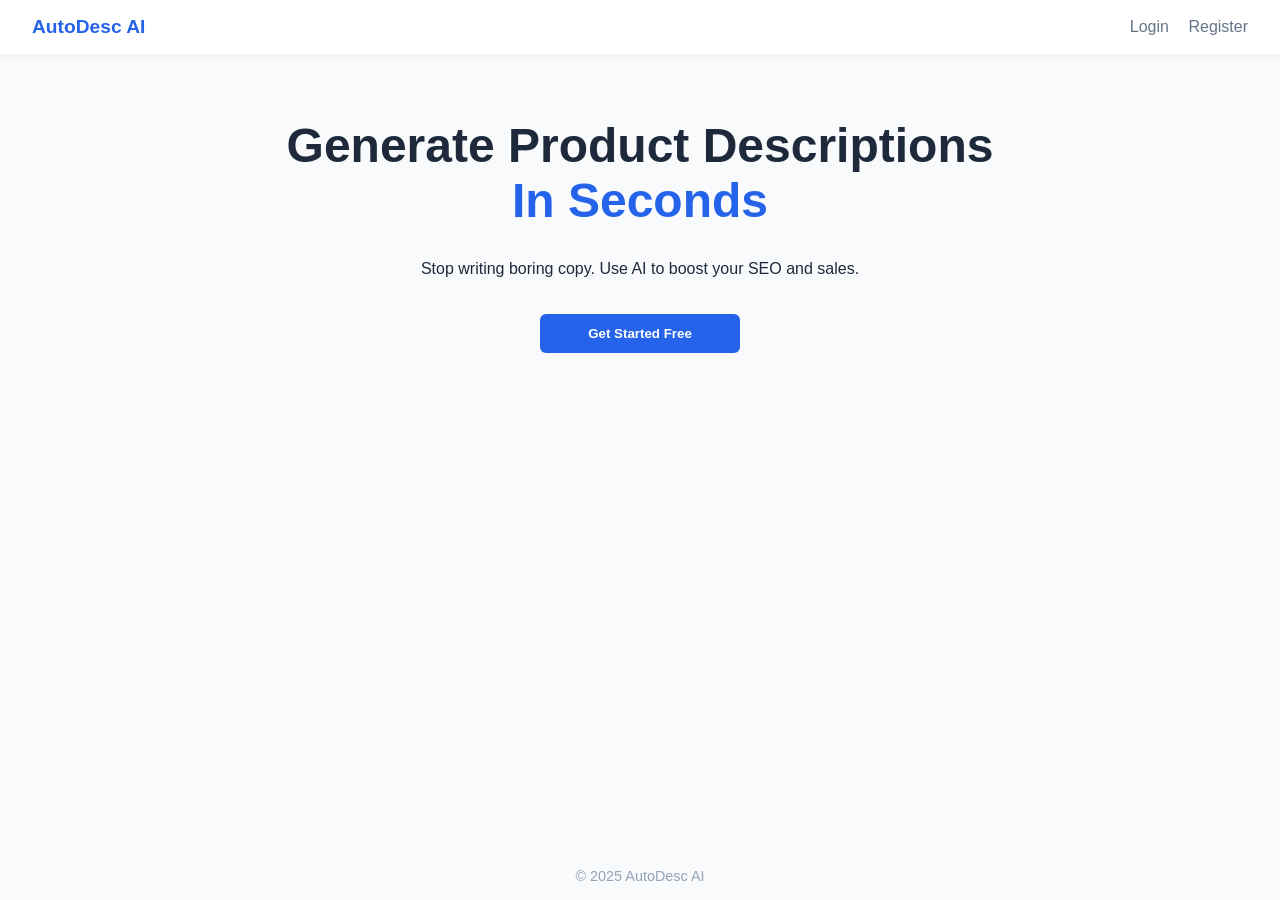
<file: static/index.html>
<!DOCTYPE html>
<html>
<head><link rel="stylesheet" href="style.css"></head>
<body>
    <header>
        <div class="logo">AutoDesc AI</div>
        <nav>
            <a href="login.html">Login</a>
            <a href="register.html">Register</a>
        </nav>
    </header>
    <main style="text-align: center;">
        <h1 style="font-size: 3rem; margin-bottom: 1rem;">Generate Product Descriptions <br><span style="color: var(--primary);">In Seconds</span></h1>
        <p>Stop writing boring copy. Use AI to boost your SEO and sales.</p>
        <a href="register.html"><button style="width: 200px; margin-top: 20px;">Get Started Free</button></a>
    </main>
    <footer>© 2025 AutoDesc AI</footer>
</body>
</html>
</file>
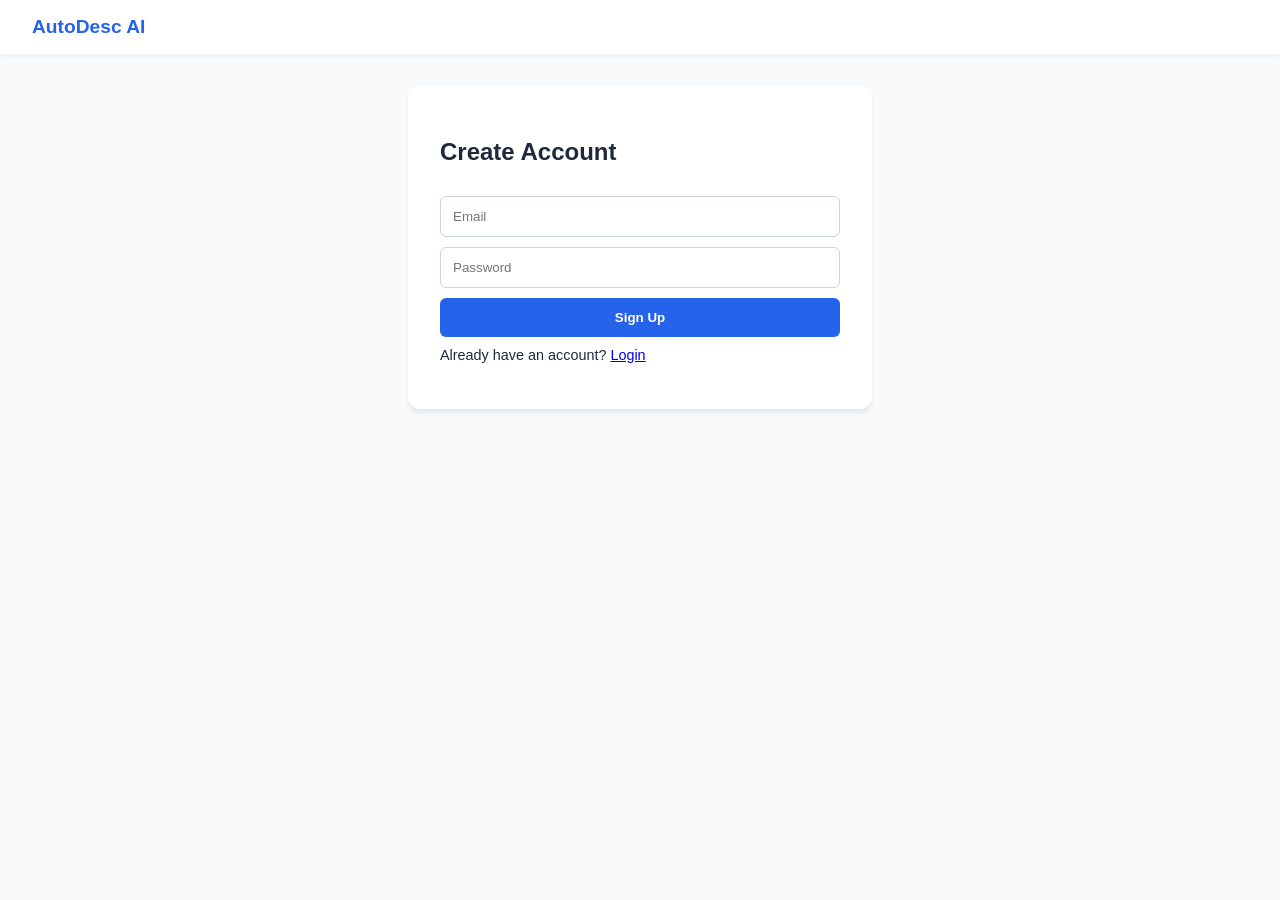
<file: static/register.html>
<!DOCTYPE html>
<html>
<head><link rel="stylesheet" href="style.css"></head>
<body>
    <header><a href="index.html" class="logo">AutoDesc AI</a></header>
    <main>
        <div class="card">
            <h2>Create Account</h2>
            <input type="email" id="email" placeholder="Email">
            <input type="password" id="password" placeholder="Password">
            <button onclick="handleAuth('register')">Sign Up</button>
            <p style="margin-top: 10px; font-size: 0.9rem;">Already have an account? <a href="login.html">Login</a></p>
        </div>
    </main>
    <script src="script.js"></script>
</body>
</html>
</file>
<file: static/style.css>
/* Clean, Modern Blue & White Theme */
:root { --primary: #2563eb; --bg: #f8fafc; --text: #1e293b; }
body { font-family: 'Inter', sans-serif; background: var(--bg); color: var(--text); margin: 0; display: flex; flex-direction: column; min-height: 100vh; }
header { background: white; padding: 1rem 2rem; box-shadow: 0 2px 4px rgba(0,0,0,0.05); display: flex; justify-content: space-between; align-items: center; }
.logo { font-weight: bold; font-size: 1.2rem; color: var(--primary); text-decoration: none;}
nav a { margin-left: 15px; text-decoration: none; color: #64748b; font-weight: 500; }
nav a:hover { color: var(--primary); }
main { flex: 1; padding: 2rem; display: flex; flex-direction: column; align-items: center; }
.card { background: white; padding: 2rem; border-radius: 12px; box-shadow: 0 4px 6px -1px rgba(0,0,0,0.1); width: 100%; max-width: 400px; }
input, button { width: 100%; padding: 0.75rem; margin-top: 10px; border-radius: 6px; border: 1px solid #cbd5e1; box-sizing: border-box; }
button { background: var(--primary); color: white; border: none; cursor: pointer; font-weight: bold; }
button:hover { opacity: 0.9; }
footer { text-align: center; padding: 1rem; color: #94a3b8; font-size: 0.9rem; }
.hidden { display: none; }
/* Dashboard Grid */
.grid { display: grid; grid-template-columns: repeat(auto-fill, minmax(300px, 1fr)); gap: 20px; width: 100%; max-width: 1200px; margin-top: 20px;}
.product-card { background: white; border-radius: 8px; overflow: hidden; box-shadow: 0 2px 4px rgba(0,0,0,0.05); }
.product-card img { width: 100%; height: 200px; object-fit: cover; }
.p-content { padding: 1rem; }
</file>
